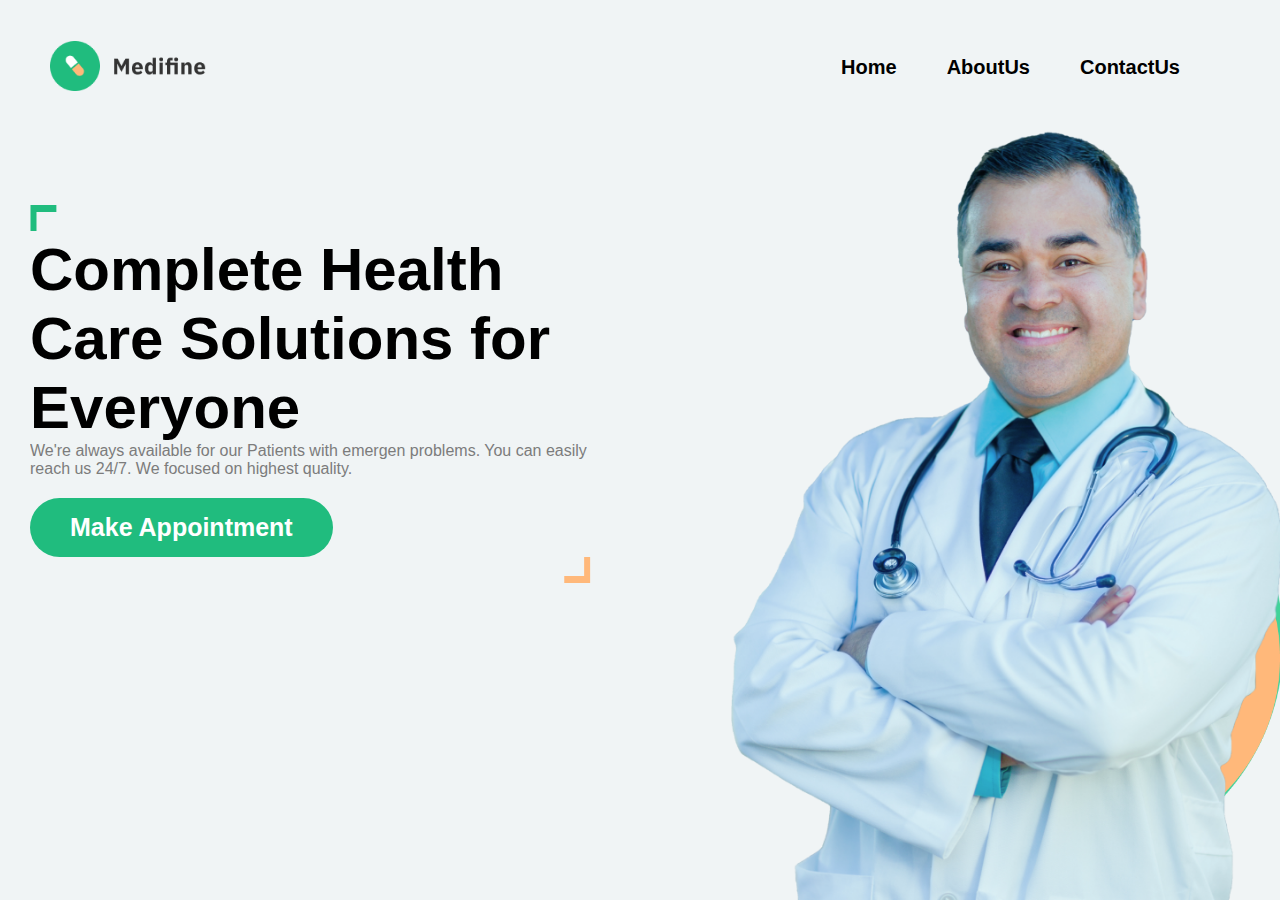
<file: index.html>
<!DOCTYPE html>
<html lang="en">
  <head>
    <meta charset="UTF-8" />
    <meta http-equiv="X-UA-Compatible" content="IE=edge" />
    <meta name="viewport" content="width=device-width, initial-scale=1.0" />
    <!-- CSS -->
    <link rel="stylesheet" href="./style.css" />
    <title>Hospital page</title>
  </head>
  <body>
    <!-- Navbar -->
    <nav class="navbar">
      <!-- logo -->
      <div class="logo">
        <img src="./assets/logo.png" alt="" />
      </div>
      <!-- nav-link -->
      <div class="nav-link">
        <ul>
          <li><a href="/">Home</a></li>
          <li><a href="/components/About/about.html">AboutUs</a></li>
          <li><a href="/components/Contact/contact.html">ContactUs</a></li>
        </ul>
      </div>
    </nav>
    <!-- hero-section -->
    <section class="hero-section">
      <!-- hero-left-section -->
      <div class="hero-left-section">
        <!-- top-angle -->
        <div class="top-agngle">
          <img src="./assets/topAngle.png" alt="" />
        </div>
        <!-- hero-left-text -->
        <div class="hero-left-text">
          <h1>
            Complete Health <br />
            Care Solutions for <br />
            Everyone
          </h1>
          <p>
            We're always available for our Patients with emergen problems. You
            can easily <br> reach us 24/7. We focused on highest quality.
          </p>
          <!-- hero-left-btn -->
          <div class="hero-left-btn">
            <button>Make Appointment</button>
          </div>
        </div>
        <!-- bottom-angle -->
        <div class="bottom-angle">
        <img src="./assets/bottomAngle.png" alt="" />
        </div>
      </div>
      <!-- hero-right-section -->
      <div>
        <img class="greenBox" src="./assets/greenBox.png" alt="greenBox" />
        <img class="yellowBox" src="./assets/yellowBox.png" alt="yellowBox" />
        <img class="doctor" src="./assets/doctor.png" alt="doctor" />
      </div>
    </section>
  </body>
</html>
</file>
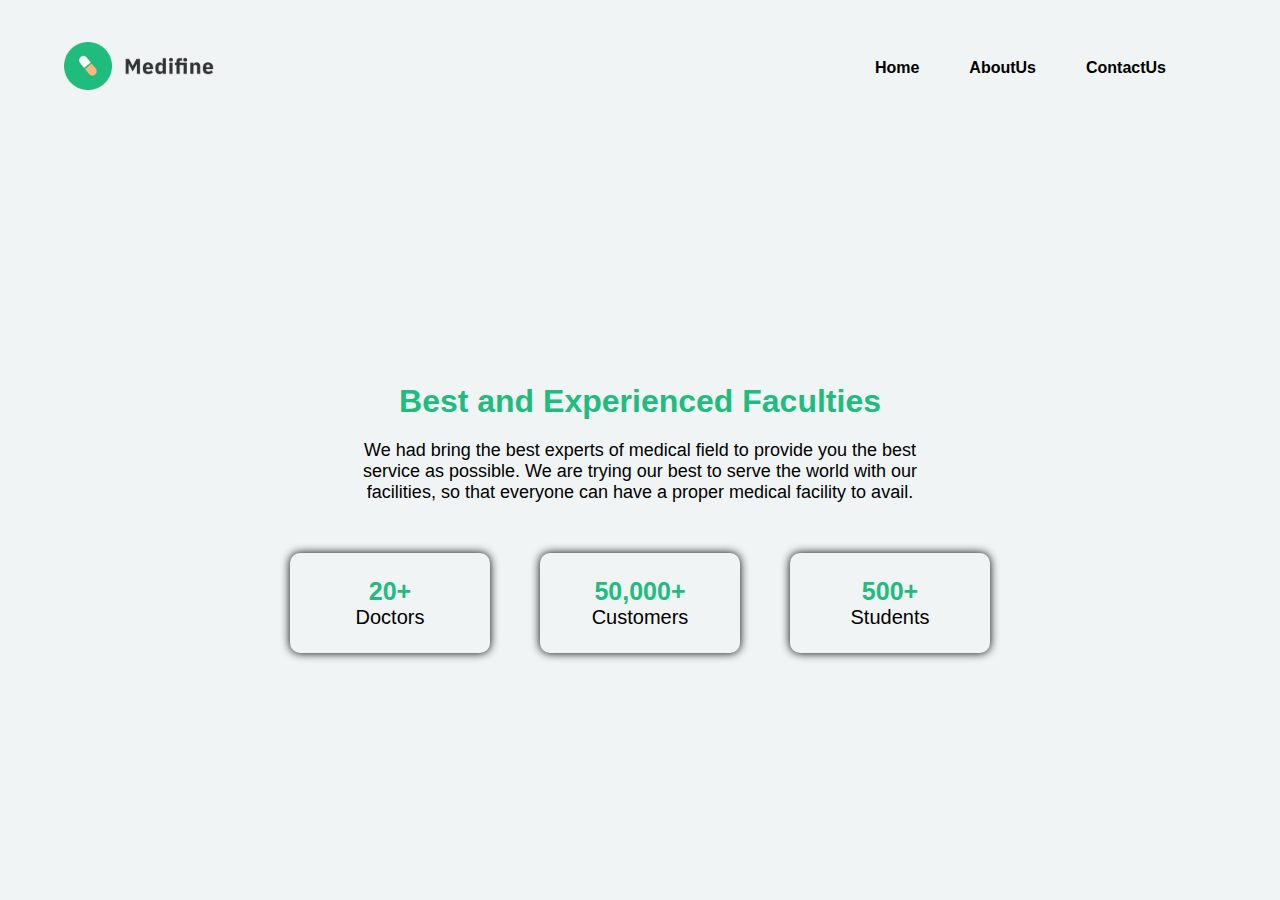
<file: components/About/about.html>
<!DOCTYPE html>
<html lang="en">
<head>
    <meta charset="UTF-8">
    <meta http-equiv="X-UA-Compatible" content="IE=edge">
    <meta name="viewport" content="width=device-width, initial-scale=1.0">
    <link rel="stylesheet" href="../About/about.css">
    <title>Document</title>
</head>
<body>
        <!-- Navbar -->
        <nav class="navbar">
            <!-- logo -->
            <div class="logo">
              <img src="/assets/logo.png" alt="" />
            </div>
            <!-- nav-link -->
            <div class="nav-link">
              <ul>
                <li><a href="/">Home</a></li>
                <li><a href="/components/About/about.html">AboutUs</a></li>
                <li><a href="/components/Contact/contact.html">ContactUs</a></li>
              </ul>
            </div>
          </nav>
           <!-- creating the main section -->
    <main>
        <!-- adding the hospital details -->
        <div class="hospitalDescription">
          <h1>Best and Experienced Faculties</h1>
          <p>
            We had bring the best experts of medical field to provide you the best
            service as possible. We are trying our best to serve the world with
            our facilities, so that everyone can have a proper medical facility to
            avail.
          </p>
        </div>
  
        <!-- adding the achievement cards -->
        <div class="achievement">
          <div class="achievementCard">
            <span>20+</span>
            <p>Doctors</p>
          </div>
  
          <div class="achievementCard">
            <span>50,000+</span>
            <p>Customers</p>
          </div>
  
          <div class="achievementCard">
            <span>500+</span>
            <p>Students</p>
          </div>
        </div>
      </main>
</body>
</html>
</file>
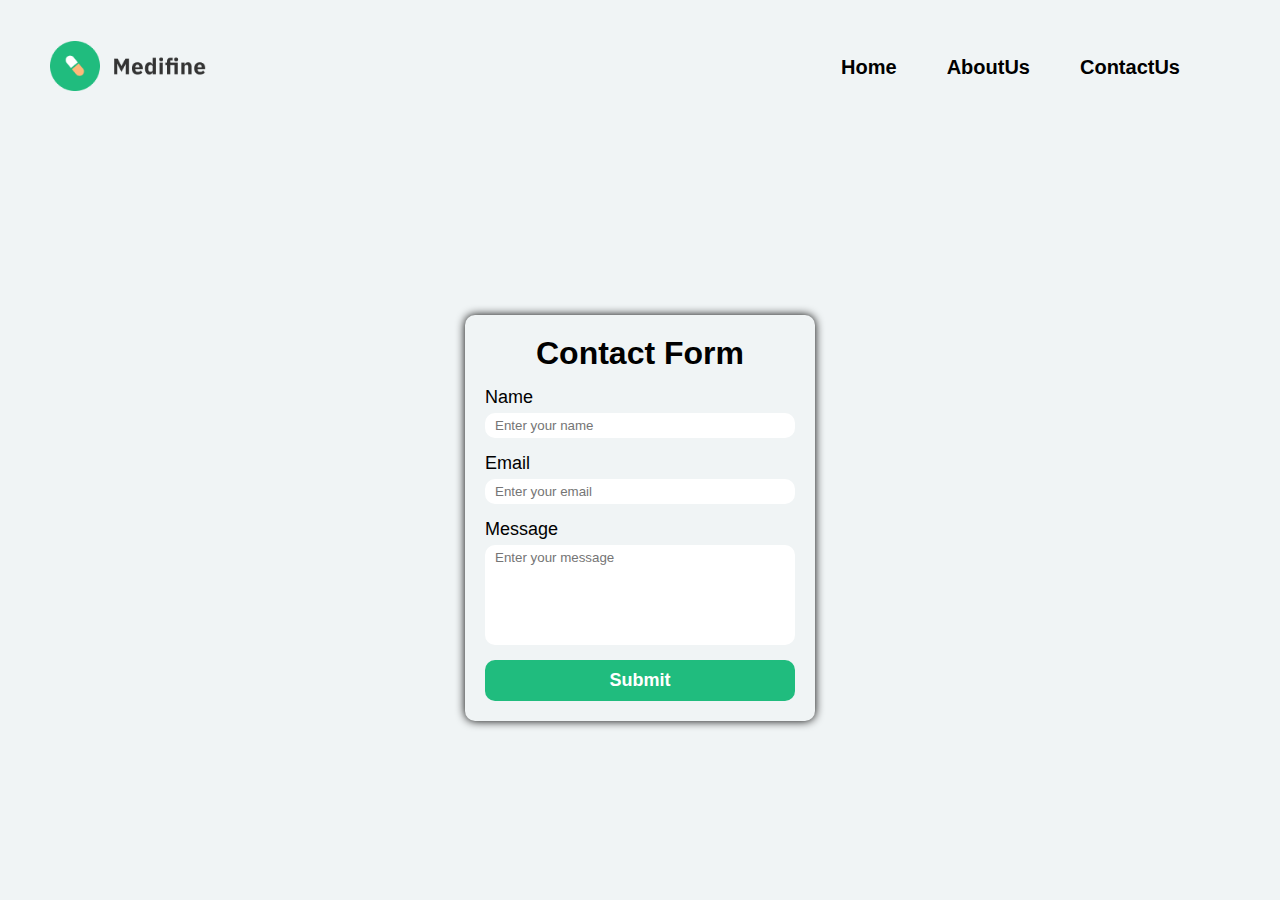
<file: components/Contact/contact.html>
<!DOCTYPE html>
<html lang="en">
<head>
    <meta charset="UTF-8">
    <meta http-equiv="X-UA-Compatible" content="IE=edge">
    <meta name="viewport" content="width=device-width, initial-scale=1.0">
    <link rel="stylesheet" href="../Contact/contact.css">
    <title>Document</title>
</head>
<body>
      <!-- Navbar -->
      <nav class="navbar">
        <!-- logo -->
        <div class="logo">
          <img src="/assets/logo.png" alt="" />
        </div>
        <!-- nav-link -->
        <div class="nav-link">
          <ul>
            <li><a href="/">Home</a></li>
            <li><a href="/components/About/about.html">AboutUs</a></li>
            <li><a href="/components/Contact/contact.html">ContactUs</a></li>
          </ul>
        </div>
      </nav>
      <!-- creating the main section -->
      <main>
        <!-- creating the contact form -->
        <form>
          <h1>Contact Form</h1>

          <div>
            <label>Name</label>
            <input type="text" placeholder="Enter your name">
          </div>

          <div>
            <label>Email</label>
            <input type="text" placeholder="Enter your email">
          </div>

          <div>
            <label>Message</label>
            <textarea placeholder="Enter your message"></textarea>
          </div>

          <button>Submit</button>
        </form>
      </main>
</body>
</html>
</file>
<file: style.css>
* {
  margin: 0px;
  padding: 0px;
  box-sizing: border-box;
  overflow: hidden;
  font-family: "IBM Plex Sans", sans-serif;
}
body {
  height: 100vh;
  width: 100vw;
  background-color: #f0f4f5;
}
/* navbar */
.navbar {
  padding-left: 50px;
  padding-right: 50px;
  height: 15vh;
  display: flex;
  align-items: center;
  justify-content: space-between;
}
.logo img {
  height: 50px;
}
ul {
  display: flex;
}
a {
  text-align: left;
  list-style: none;
  text-decoration: none;
  font-size: 20px;
  color: black;
}
a:hover {
  color: #20bc7e;
}
li {
  margin-right: 50px;
  font-weight: 600;
}
/* hero-section */
.hero-section {
  display: flex;
}
.hero-left-section {
  margin-top: 70px;
  margin-left: 30px;
}
.hero-left-text h1 {
  font-size: 60px;
}
.hero-left-text p {
  color: #7c7c7c;
  font-weight: 500;
  margin-right: 5px;
}
.hero-left-btn button {
  margin-top: 20px;
  color: white;
  border: none;
  padding: 15px 40px;
  border-radius: 40px;
  background-color: #20bc7e;
  font-size: 25px;
  font-weight: 700;
}
.bottom-angle img {
  margin-left: 95%;
}
.greenBox,
.yellowBox {
  position: absolute;
  right: 0;
}

.greenBox {
  width: 35%;
  bottom: 30px;
}

.yellowBox {
  width: 30%;
  bottom: 50px;
}

.doctor {
  position: absolute;
  right: 0;
  bottom: 0;
  height: 90%;
}
</file>
<file: components/Contact/contact.css>
* {
    margin: 0px;
    padding: 0px;
    box-sizing: border-box;
    overflow: hidden;
    font-family: "IBM Plex Sans", sans-serif;
  }
  body {
    height: 100vh;
    width: 100vw;
    background-color: #f0f4f5;
  }
  /* navbar */
  .navbar {
    padding-left: 50px;
    padding-right: 50px;
    height: 15vh;
    display: flex;
    align-items: center;
    justify-content: space-between;
  }
  .logo img {
    height: 50px;
  }
  ul {
    display: flex;
  }
  a {
    text-align: left;
    list-style: none;
    text-decoration: none;
    font-size: 20px;
    color: black;
  }
  a:hover {
    color: #20bc7e;
  }
  li {
    margin-right: 50px;
    font-weight: 600;
  }
  /* designing the main section and form */
  main{
    height: 85vh;
    display: flex;
    align-items: center;
    justify-content: center;
  }

  form{
    width: 350px;
    box-shadow: 0 0 10px black;
    border-radius: 10px;
    padding: 20px;
    display: flex;
    flex-direction: column;
    gap: 15px;
  }

  form h1{
    text-align: center;
  }

  form div{
    display: flex;
    flex-direction: column;
  }

  form div label{
    font-size: 18px;
    font-weight: 500;
    margin-bottom: 5px;
  }

  form div input{
    border: transparent;
    border-radius: 10px;
    padding: 5px 10px;
  }

  form div textarea{
    resize: none;
    height: 100px;
    border: transparent;
    border-radius: 10px;
    padding: 5px 10px;
  }

  form button{
    border: transparent;
    border-radius: 10px;
    background: #20BC7E;
    color: white;
    font-size: 18px;
    font-weight: bold;
    padding: 10px;
    cursor: pointer;
  }
</file>
<file: components/About/about.css>
/* css reset */
* {
    margin: 0;
    padding: 0;
    outline: 0;
    box-sizing: border-box;
    font-family: "IBM Plex Sans", sans-serif;
  }
  
  body {
    max-width: 1440px;
    background-color: #f0f4f5;
    overflow: hidden;
    margin: auto;
  }
  
  /* designing the navigation menu */
  nav {
    height: 15vh;
    display: flex;
    align-items: center;
    justify-content: space-between;
    padding: 0 5%;
  }
  
  /* designing the logo */
  nav img {
    width: 150px;
  }
  
  /* desiging the navigation menu links */
  nav ul {
    display: flex;
    align-items: center;
  }
  
  nav ul li {
    list-style: none;
    margin-right: 50px;
    font-weight: 600;
  }
  
  nav ul li:first-child {
    font-weight: 700;
    color: #20bc7e;
  }
  
  a {
    text-decoration: none;
    color: black;
  }
  
  /* designing the main section */
  main {
    height: 85vh;
    display: flex;
    flex-direction: column;
    align-items: center;
    justify-content: center;
    padding: 0 5%;
  }
  
  .hospitalDescription {
    width: 50%;
    text-align: center;
  }
  
  .hospitalDescription h1 {
    margin-bottom: 20px;
    color: #20BC7E;
  }
  
  .hospitalDescription p {
    font-size: 18px;
    font-weight: 400;
  }
  
  /* desinging the achievement card */
  .achievement {
    display: flex;
    align-items: center;
    gap: 50px;
    margin-top: 50px;
  }
  
  .achievementCard {
    width: 200px;
    height: 100px;
    border-radius: 10px;
    box-shadow: 0 0 10px black;
    display: flex;
    flex-direction: column;
    align-items: center;
    justify-content: center;
  }
  
  .achievementCard span {
    font-size: 25px;
    font-weight: 700;
    color: #20BC7E;
  }
  
  .achievementCard p {
    font-size: 20px;
    font-weight: 500;
  }
</file>
